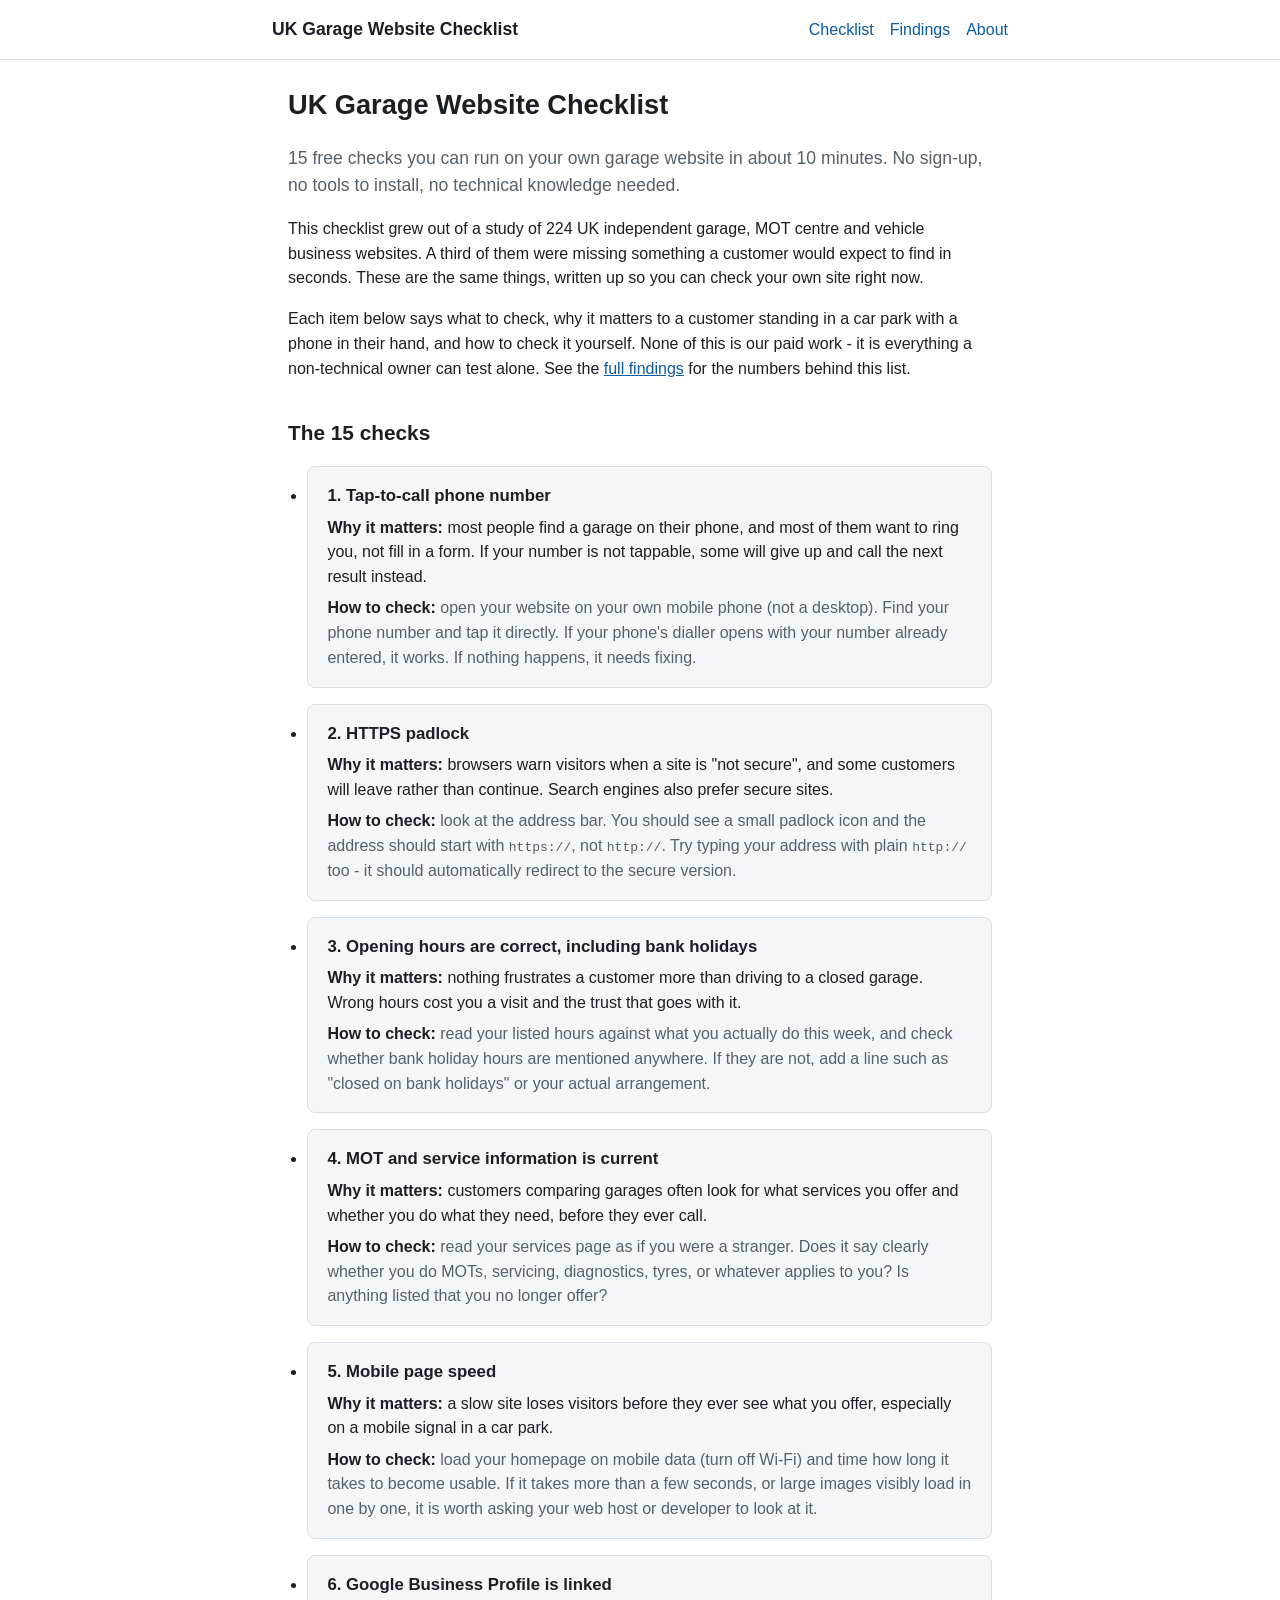
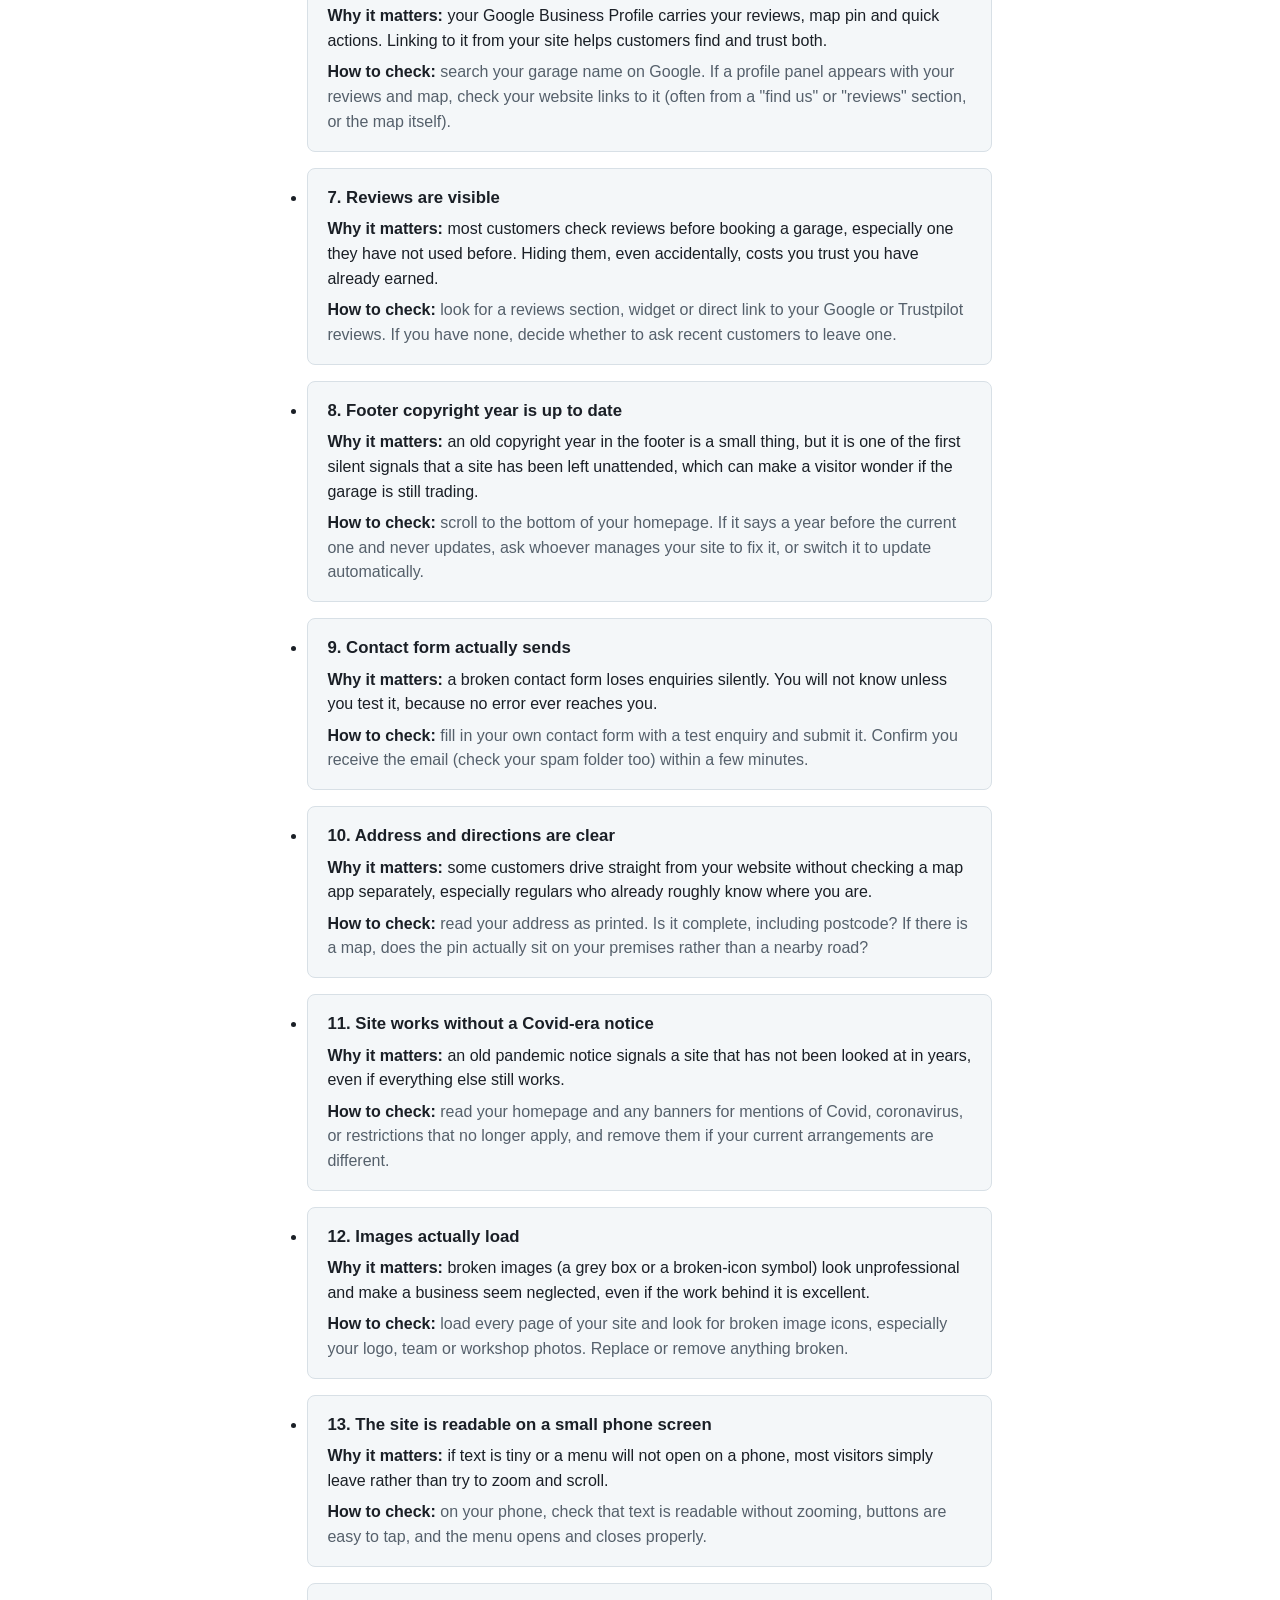
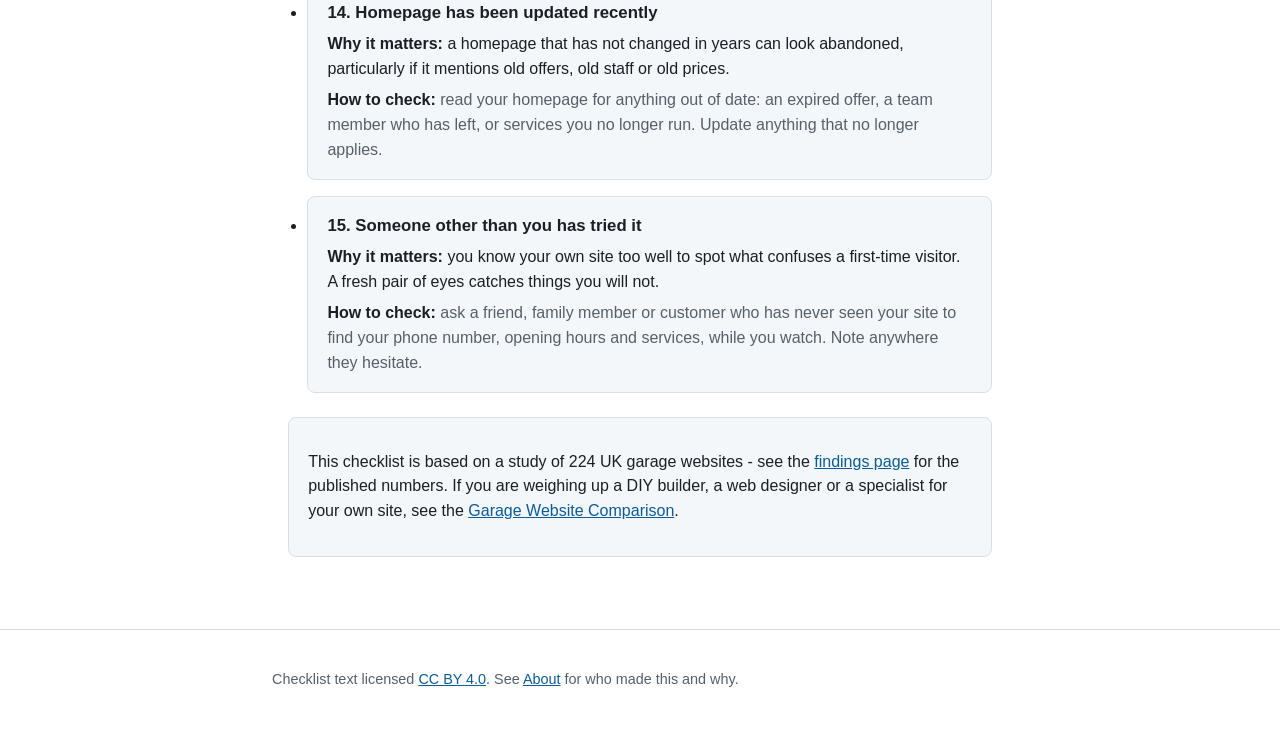
<file: index.html>
<!DOCTYPE html>
<html lang="en-GB">
<head>
<meta charset="UTF-8">
<meta name="viewport" content="width=device-width, initial-scale=1">
<title>UK Garage Website Checklist</title>
<meta name="description" content="A free, 10-minute checklist of 15 things any UK garage or MOT centre owner can check on their own website: tap-to-call, HTTPS, opening hours, prices, mobile speed and more.">
<link rel="canonical" href="https://jeremypowell613-web.github.io/">
<meta property="og:type" content="website">
<meta property="og:title" content="UK Garage Website Checklist">
<meta property="og:description" content="15 free checks a garage owner can run on their own website in about 10 minutes, with why each one matters and how to check it.">
<meta property="og:url" content="https://jeremypowell613-web.github.io/">
<meta name="twitter:card" content="summary">
<link rel="stylesheet" href="style.css">
</head>
<body>
<a class="skip-link" href="#main">Skip to content</a>
<header class="site-header">
  <div class="wrap">
    <a class="site-title" href="/">UK Garage Website Checklist</a>
    <nav class="site-nav" aria-label="Main">
      <ul>
        <li><a href="/">Checklist</a></li>
        <li><a href="/findings.html">Findings</a></li>
        <li><a href="/about.html">About</a></li>
      </ul>
    </nav>
  </div>
</header>

<main id="main">
  <h1>UK Garage Website Checklist</h1>
  <p class="lede">15 free checks you can run on your own garage website in about 10 minutes. No sign-up, no tools to install, no technical knowledge needed.</p>

  <p>This checklist grew out of a study of 224 UK independent garage, MOT centre and vehicle business websites. A third of them were missing something a customer would expect to find in seconds. These are the same things, written up so you can check your own site right now.</p>

  <p>Each item below says what to check, why it matters to a customer standing in a car park with a phone in their hand, and how to check it yourself. None of this is our paid work - it is everything a non-technical owner can test alone. See the <a href="/findings.html">full findings</a> for the numbers behind this list.</p>

  <h2>The 15 checks</h2>

  <ul class="checklist-list">

  <li class="check">
  <h3>1. Tap-to-call phone number</h3>
  <p class="why"><strong>Why it matters:</strong> most people find a garage on their phone, and most of them want to ring you, not fill in a form. If your number is not tappable, some will give up and call the next result instead.</p>
  <p class="how"><strong>How to check:</strong> open your website on your own mobile phone (not a desktop). Find your phone number and tap it directly. If your phone's dialler opens with your number already entered, it works. If nothing happens, it needs fixing.</p>
  </li>

  <li class="check">
  <h3>2. HTTPS padlock</h3>
  <p class="why"><strong>Why it matters:</strong> browsers warn visitors when a site is "not secure", and some customers will leave rather than continue. Search engines also prefer secure sites.</p>
  <p class="how"><strong>How to check:</strong> look at the address bar. You should see a small padlock icon and the address should start with <code>https://</code>, not <code>http://</code>. Try typing your address with plain <code>http://</code> too - it should automatically redirect to the secure version.</p>
  </li>

  <li class="check">
  <h3>3. Opening hours are correct, including bank holidays</h3>
  <p class="why"><strong>Why it matters:</strong> nothing frustrates a customer more than driving to a closed garage. Wrong hours cost you a visit and the trust that goes with it.</p>
  <p class="how"><strong>How to check:</strong> read your listed hours against what you actually do this week, and check whether bank holiday hours are mentioned anywhere. If they are not, add a line such as "closed on bank holidays" or your actual arrangement.</p>
  </li>

  <li class="check">
  <h3>4. MOT and service information is current</h3>
  <p class="why"><strong>Why it matters:</strong> customers comparing garages often look for what services you offer and whether you do what they need, before they ever call.</p>
  <p class="how"><strong>How to check:</strong> read your services page as if you were a stranger. Does it say clearly whether you do MOTs, servicing, diagnostics, tyres, or whatever applies to you? Is anything listed that you no longer offer?</p>
  </li>

  <li class="check">
  <h3>5. Mobile page speed</h3>
  <p class="why"><strong>Why it matters:</strong> a slow site loses visitors before they ever see what you offer, especially on a mobile signal in a car park.</p>
  <p class="how"><strong>How to check:</strong> load your homepage on mobile data (turn off Wi-Fi) and time how long it takes to become usable. If it takes more than a few seconds, or large images visibly load in one by one, it is worth asking your web host or developer to look at it.</p>
  </li>

  <li class="check">
  <h3>6. Google Business Profile is linked</h3>
  <p class="why"><strong>Why it matters:</strong> your Google Business Profile carries your reviews, map pin and quick actions. Linking to it from your site helps customers find and trust both.</p>
  <p class="how"><strong>How to check:</strong> search your garage name on Google. If a profile panel appears with your reviews and map, check your website links to it (often from a "find us" or "reviews" section, or the map itself).</p>
  </li>

  <li class="check">
  <h3>7. Reviews are visible</h3>
  <p class="why"><strong>Why it matters:</strong> most customers check reviews before booking a garage, especially one they have not used before. Hiding them, even accidentally, costs you trust you have already earned.</p>
  <p class="how"><strong>How to check:</strong> look for a reviews section, widget or direct link to your Google or Trustpilot reviews. If you have none, decide whether to ask recent customers to leave one.</p>
  </li>

  <li class="check">
  <h3>8. Footer copyright year is up to date</h3>
  <p class="why"><strong>Why it matters:</strong> an old copyright year in the footer is a small thing, but it is one of the first silent signals that a site has been left unattended, which can make a visitor wonder if the garage is still trading.</p>
  <p class="how"><strong>How to check:</strong> scroll to the bottom of your homepage. If it says a year before the current one and never updates, ask whoever manages your site to fix it, or switch it to update automatically.</p>
  </li>

  <li class="check">
  <h3>9. Contact form actually sends</h3>
  <p class="why"><strong>Why it matters:</strong> a broken contact form loses enquiries silently. You will not know unless you test it, because no error ever reaches you.</p>
  <p class="how"><strong>How to check:</strong> fill in your own contact form with a test enquiry and submit it. Confirm you receive the email (check your spam folder too) within a few minutes.</p>
  </li>

  <li class="check">
  <h3>10. Address and directions are clear</h3>
  <p class="why"><strong>Why it matters:</strong> some customers drive straight from your website without checking a map app separately, especially regulars who already roughly know where you are.</p>
  <p class="how"><strong>How to check:</strong> read your address as printed. Is it complete, including postcode? If there is a map, does the pin actually sit on your premises rather than a nearby road?</p>
  </li>

  <li class="check">
  <h3>11. Site works without a Covid-era notice</h3>
  <p class="why"><strong>Why it matters:</strong> an old pandemic notice signals a site that has not been looked at in years, even if everything else still works.</p>
  <p class="how"><strong>How to check:</strong> read your homepage and any banners for mentions of Covid, coronavirus, or restrictions that no longer apply, and remove them if your current arrangements are different.</p>
  </li>

  <li class="check">
  <h3>12. Images actually load</h3>
  <p class="why"><strong>Why it matters:</strong> broken images (a grey box or a broken-icon symbol) look unprofessional and make a business seem neglected, even if the work behind it is excellent.</p>
  <p class="how"><strong>How to check:</strong> load every page of your site and look for broken image icons, especially your logo, team or workshop photos. Replace or remove anything broken.</p>
  </li>

  <li class="check">
  <h3>13. The site is readable on a small phone screen</h3>
  <p class="why"><strong>Why it matters:</strong> if text is tiny or a menu will not open on a phone, most visitors simply leave rather than try to zoom and scroll.</p>
  <p class="how"><strong>How to check:</strong> on your phone, check that text is readable without zooming, buttons are easy to tap, and the menu opens and closes properly.</p>
  </li>

  <li class="check">
  <h3>14. Homepage has been updated recently</h3>
  <p class="why"><strong>Why it matters:</strong> a homepage that has not changed in years can look abandoned, particularly if it mentions old offers, old staff or old prices.</p>
  <p class="how"><strong>How to check:</strong> read your homepage for anything out of date: an expired offer, a team member who has left, or services you no longer run. Update anything that no longer applies.</p>
  </li>

  <li class="check">
  <h3>15. Someone other than you has tried it</h3>
  <p class="why"><strong>Why it matters:</strong> you know your own site too well to spot what confuses a first-time visitor. A fresh pair of eyes catches things you will not.</p>
  <p class="how"><strong>How to check:</strong> ask a friend, family member or customer who has never seen your site to find your phone number, opening hours and services, while you watch. Note anywhere they hesitate.</p>
  </li>

  </ul>

  <div class="note">
    <p>This checklist is based on a study of 224 UK garage websites - see the <a href="/findings.html">findings page</a> for the published numbers. If you are weighing up a DIY builder, a web designer or a specialist for your own site, see the <a href="https://powellhosts.co.uk/garage-website-comparison">Garage Website Comparison</a>.</p>
  </div>
</main>

<footer class="site-footer">
  <div class="wrap">
    <p>Checklist text licensed <a href="https://creativecommons.org/licenses/by/4.0/">CC BY 4.0</a>. See <a href="/about.html">About</a> for who made this and why.</p>
  </div>
</footer>
</body>
</html>
</file>
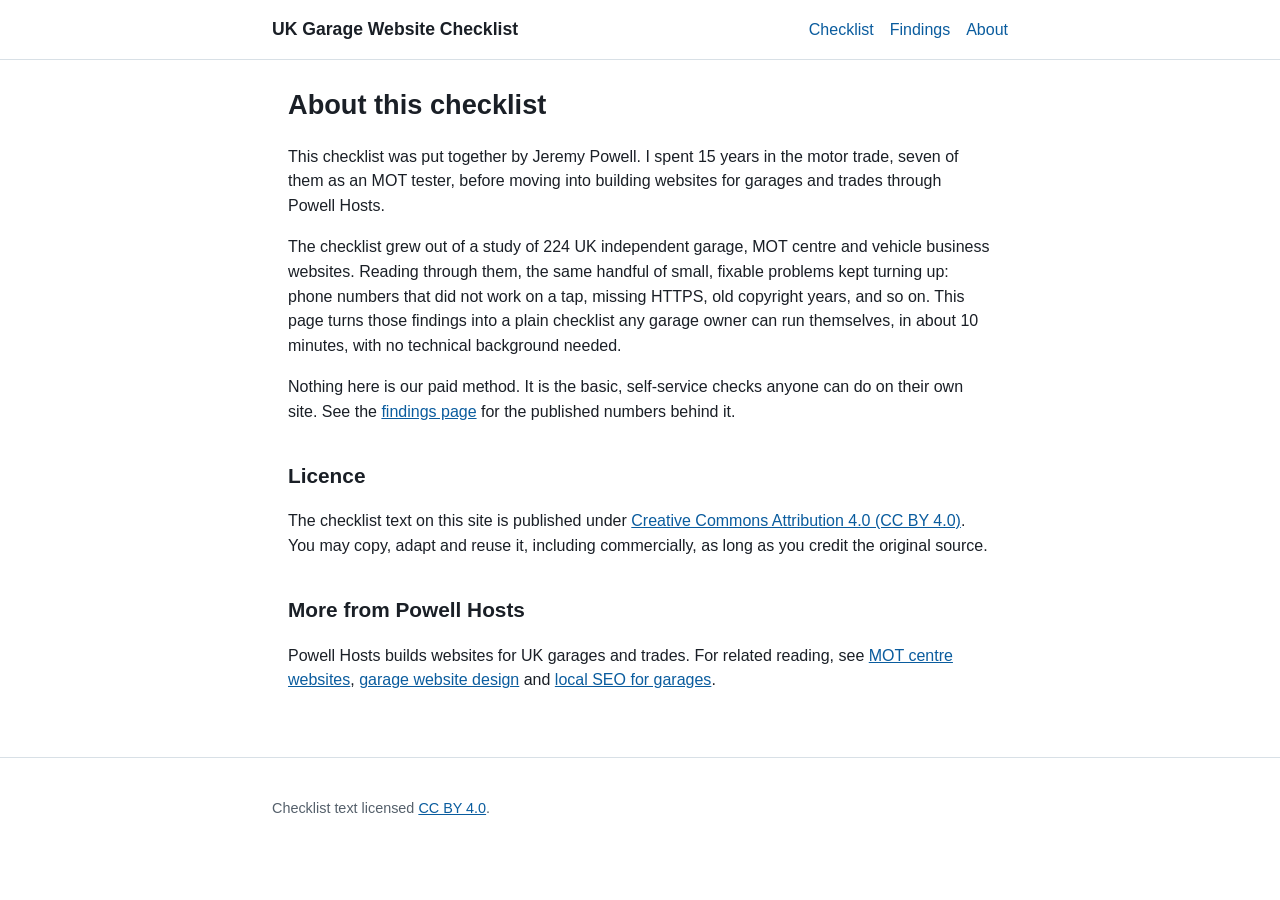
<file: about.html>
<!DOCTYPE html>
<html lang="en-GB">
<head>
<meta charset="UTF-8">
<meta name="viewport" content="width=device-width, initial-scale=1">
<title>About this checklist</title>
<meta name="description" content="Who made the UK Garage Website Checklist and the licence it is published under.">
<link rel="canonical" href="https://jeremypowell613-web.github.io/about.html">
<meta property="og:type" content="website">
<meta property="og:title" content="About the UK Garage Website Checklist">
<meta property="og:description" content="Who made the UK Garage Website Checklist and the licence it is published under.">
<meta property="og:url" content="https://jeremypowell613-web.github.io/about.html">
<meta name="twitter:card" content="summary">
<link rel="stylesheet" href="style.css">
</head>
<body>
<a class="skip-link" href="#main">Skip to content</a>
<header class="site-header">
  <div class="wrap">
    <a class="site-title" href="/">UK Garage Website Checklist</a>
    <nav class="site-nav" aria-label="Main">
      <ul>
        <li><a href="/">Checklist</a></li>
        <li><a href="/findings.html">Findings</a></li>
        <li><a href="/about.html">About</a></li>
      </ul>
    </nav>
  </div>
</header>

<main id="main">
  <h1>About this checklist</h1>

  <p>This checklist was put together by Jeremy Powell. I spent 15 years in the motor trade, seven of them as an MOT tester, before moving into building websites for garages and trades through Powell Hosts.</p>

  <p>The checklist grew out of a study of 224 UK independent garage, MOT centre and vehicle business websites. Reading through them, the same handful of small, fixable problems kept turning up: phone numbers that did not work on a tap, missing HTTPS, old copyright years, and so on. This page turns those findings into a plain checklist any garage owner can run themselves, in about 10 minutes, with no technical background needed.</p>

  <p>Nothing here is our paid method. It is the basic, self-service checks anyone can do on their own site. See the <a href="/findings.html">findings page</a> for the published numbers behind it.</p>

  <h2>Licence</h2>
  <p>The checklist text on this site is published under <a href="https://creativecommons.org/licenses/by/4.0/">Creative Commons Attribution 4.0 (CC BY 4.0)</a>. You may copy, adapt and reuse it, including commercially, as long as you credit the original source.</p>

  <h2>More from Powell Hosts</h2>
  <p>Powell Hosts builds websites for UK garages and trades. For related reading, see <a href="https://powellhosts.co.uk/mot-centre-websites">MOT centre websites</a>, <a href="https://powellhosts.co.uk/garage-website-design">garage website design</a> and <a href="https://powellhosts.co.uk/local-seo-for-garages">local SEO for garages</a>.</p>
</main>

<footer class="site-footer">
  <div class="wrap">
    <p>Checklist text licensed <a href="https://creativecommons.org/licenses/by/4.0/">CC BY 4.0</a>.</p>
  </div>
</footer>
</body>
</html>
</file>
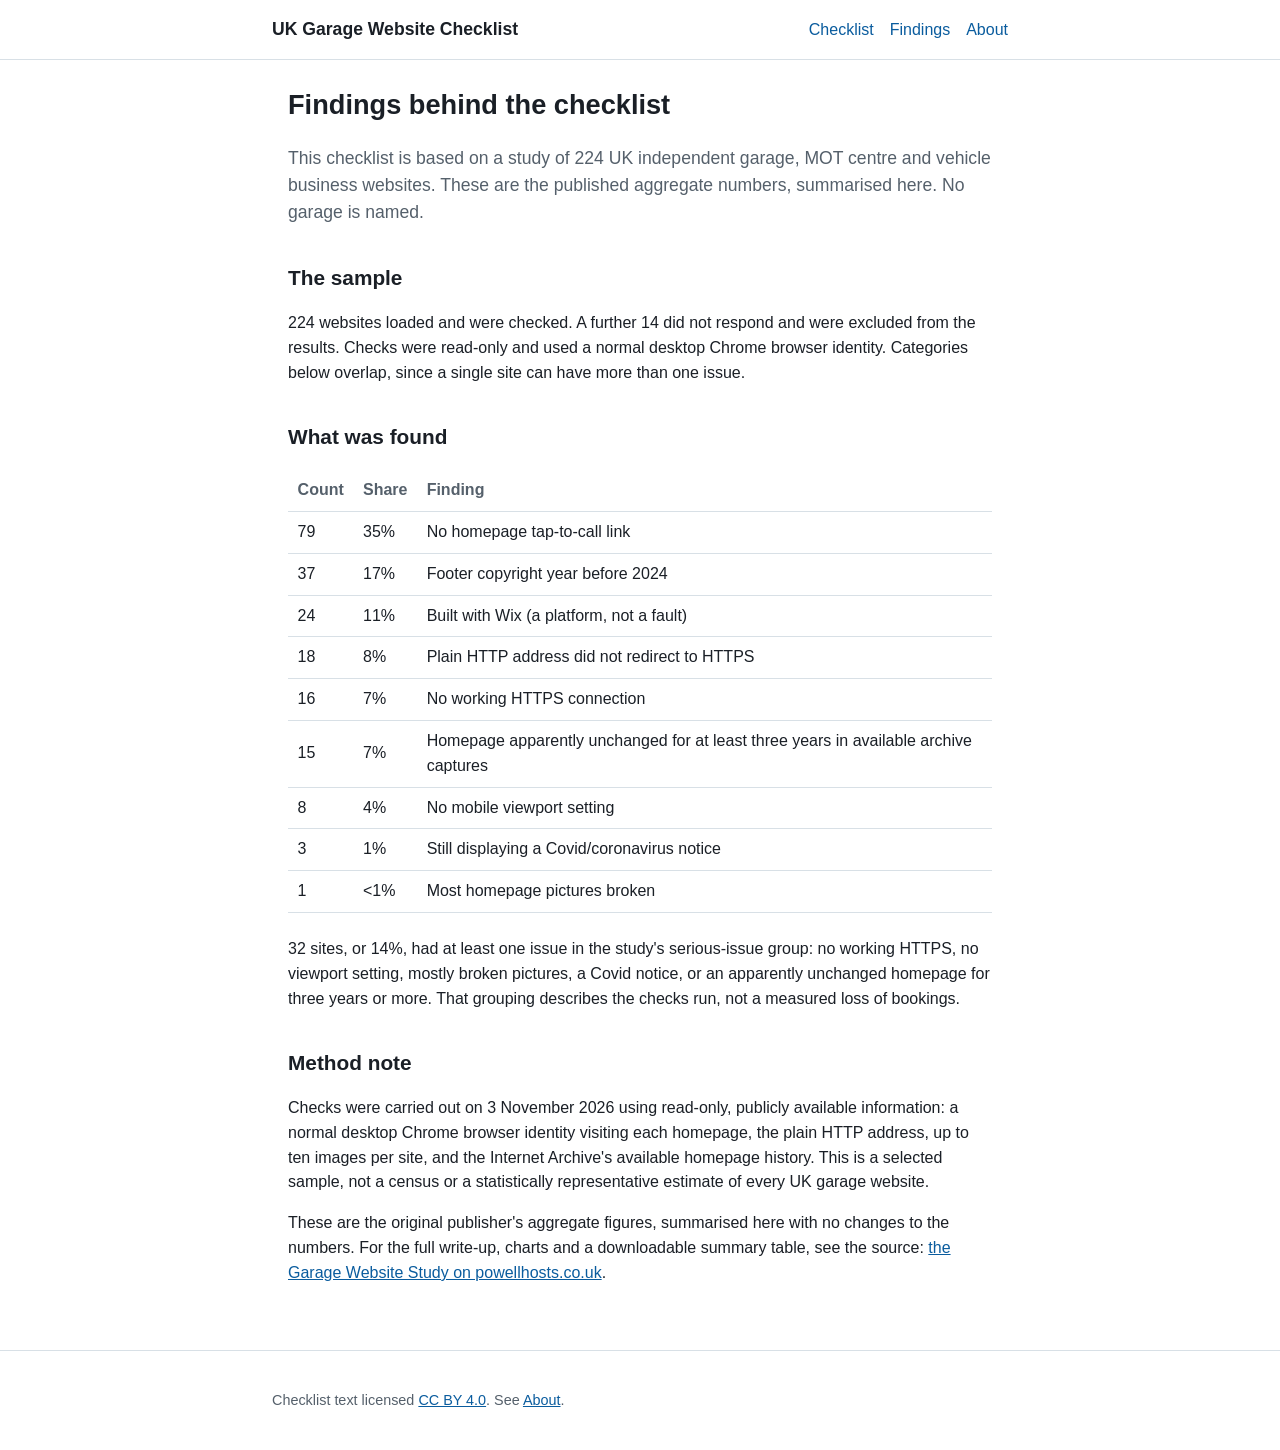
<file: findings.html>
<!DOCTYPE html>
<html lang="en-GB">
<head>
<meta charset="UTF-8">
<meta name="viewport" content="width=device-width, initial-scale=1">
<title>Findings behind the checklist</title>
<meta name="description" content="The published numbers behind the UK Garage Website Checklist: a study of 224 UK independent garage websites, with tap-to-call, HTTPS, copyright date and platform statistics.">
<link rel="canonical" href="https://jeremypowell613-web.github.io/findings.html">
<meta property="og:type" content="website">
<meta property="og:title" content="Findings behind the UK Garage Website Checklist">
<meta property="og:description" content="The published numbers behind the checklist, from a study of 224 UK independent garage websites.">
<meta property="og:url" content="https://jeremypowell613-web.github.io/findings.html">
<meta name="twitter:card" content="summary">
<link rel="stylesheet" href="style.css">
</head>
<body>
<a class="skip-link" href="#main">Skip to content</a>
<header class="site-header">
  <div class="wrap">
    <a class="site-title" href="/">UK Garage Website Checklist</a>
    <nav class="site-nav" aria-label="Main">
      <ul>
        <li><a href="/">Checklist</a></li>
        <li><a href="/findings.html">Findings</a></li>
        <li><a href="/about.html">About</a></li>
      </ul>
    </nav>
  </div>
</header>

<main id="main">
  <h1>Findings behind the checklist</h1>
  <p class="lede">This checklist is based on a study of 224 UK independent garage, MOT centre and vehicle business websites. These are the published aggregate numbers, summarised here. No garage is named.</p>

  <h2>The sample</h2>
  <p>224 websites loaded and were checked. A further 14 did not respond and were excluded from the results. Checks were read-only and used a normal desktop Chrome browser identity. Categories below overlap, since a single site can have more than one issue.</p>

  <h2>What was found</h2>
  <table class="findings">
    <thead>
      <tr><th>Count</th><th>Share</th><th>Finding</th></tr>
    </thead>
    <tbody>
      <tr><td>79</td><td>35%</td><td>No homepage tap-to-call link</td></tr>
      <tr><td>37</td><td>17%</td><td>Footer copyright year before 2024</td></tr>
      <tr><td>24</td><td>11%</td><td>Built with Wix (a platform, not a fault)</td></tr>
      <tr><td>18</td><td>8%</td><td>Plain HTTP address did not redirect to HTTPS</td></tr>
      <tr><td>16</td><td>7%</td><td>No working HTTPS connection</td></tr>
      <tr><td>15</td><td>7%</td><td>Homepage apparently unchanged for at least three years in available archive captures</td></tr>
      <tr><td>8</td><td>4%</td><td>No mobile viewport setting</td></tr>
      <tr><td>3</td><td>1%</td><td>Still displaying a Covid/coronavirus notice</td></tr>
      <tr><td>1</td><td>&lt;1%</td><td>Most homepage pictures broken</td></tr>
    </tbody>
  </table>

  <p>32 sites, or 14%, had at least one issue in the study's serious-issue group: no working HTTPS, no viewport setting, mostly broken pictures, a Covid notice, or an apparently unchanged homepage for three years or more. That grouping describes the checks run, not a measured loss of bookings.</p>

  <h2>Method note</h2>
  <p>Checks were carried out on 3 November 2026 using read-only, publicly available information: a normal desktop Chrome browser identity visiting each homepage, the plain HTTP address, up to ten images per site, and the Internet Archive's available homepage history. This is a selected sample, not a census or a statistically representative estimate of every UK garage website.</p>

  <p>These are the original publisher's aggregate figures, summarised here with no changes to the numbers. For the full write-up, charts and a downloadable summary table, see the source: <a href="https://powellhosts.co.uk/garage-website-study">the Garage Website Study on powellhosts.co.uk</a>.</p>

</main>

<footer class="site-footer">
  <div class="wrap">
    <p>Checklist text licensed <a href="https://creativecommons.org/licenses/by/4.0/">CC BY 4.0</a>. See <a href="/about.html">About</a>.</p>
  </div>
</footer>
</body>
</html>
</file>
<file: style.css>
:root {
  --bg: #ffffff;
  --fg: #1a1f26;
  --muted: #55606b;
  --accent: #0a5c9e;
  --card-bg: #f4f7f9;
  --border: #d8e0e6;
  --max: 46rem;
}

@media (prefers-color-scheme: dark) {
  :root {
    --bg: #14181c;
    --fg: #e8ecef;
    --muted: #a9b3bb;
    --accent: #6cb6ff;
    --card-bg: #1d2328;
    --border: #2b333a;
  }
}

* { box-sizing: border-box; }

html { -webkit-text-size-adjust: 100%; }

body {
  margin: 0;
  background: var(--bg);
  color: var(--fg);
  font-family: -apple-system, BlinkMacSystemFont, "Segoe UI", Roboto, Helvetica, Arial, sans-serif;
  line-height: 1.55;
}

a { color: var(--accent); }
a:hover, a:focus { text-decoration: underline; }

.skip-link {
  position: absolute;
  left: -999px;
  top: 0;
}
.skip-link:focus {
  left: 1rem;
  top: 1rem;
  background: var(--bg);
  padding: 0.5rem 1rem;
  border: 1px solid var(--border);
  z-index: 10;
}

header.site-header {
  border-bottom: 1px solid var(--border);
  padding: 1rem;
}

.site-header .wrap {
  max-width: var(--max);
  margin: 0 auto;
  display: flex;
  justify-content: space-between;
  align-items: baseline;
  flex-wrap: wrap;
  gap: 0.5rem 1rem;
}

.site-title {
  font-weight: 700;
  font-size: 1.1rem;
  text-decoration: none;
  color: var(--fg);
}

nav.site-nav ul {
  list-style: none;
  display: flex;
  gap: 1rem;
  margin: 0;
  padding: 0;
  flex-wrap: wrap;
}

nav.site-nav a { text-decoration: none; }

main {
  max-width: var(--max);
  margin: 0 auto;
  padding: 1.5rem 1rem 3rem;
}

h1 { font-size: 1.7rem; margin-top: 0; }
h2 { font-size: 1.3rem; margin-top: 2.2rem; }
h3 { font-size: 1.05rem; }

p.lede {
  font-size: 1.1rem;
  color: var(--muted);
}

.check {
  border: 1px solid var(--border);
  background: var(--card-bg);
  border-radius: 8px;
  padding: 1rem 1.2rem;
  margin-bottom: 1rem;
}

.check h3 { margin-top: 0; margin-bottom: 0.3rem; }
.check .why { margin: 0.4rem 0; }
.check .how { margin: 0.4rem 0 0; color: var(--muted); }
.check .how strong { color: var(--fg); }

table.findings {
  width: 100%;
  border-collapse: collapse;
  margin: 1rem 0 1.5rem;
}
table.findings th, table.findings td {
  text-align: left;
  padding: 0.5rem 0.6rem;
  border-bottom: 1px solid var(--border);
}
table.findings th { color: var(--muted); font-weight: 600; }

.note {
  background: var(--card-bg);
  border: 1px solid var(--border);
  border-radius: 8px;
  padding: 1rem 1.2rem;
  margin: 1.5rem 0;
}

footer.site-footer {
  border-top: 1px solid var(--border);
  padding: 1.5rem 1rem;
  color: var(--muted);
  font-size: 0.9rem;
}
footer.site-footer .wrap {
  max-width: var(--max);
  margin: 0 auto;
}

ul.checklist-list {
  padding-left: 1.2rem;
}

@media (max-width: 480px) {
  h1 { font-size: 1.4rem; }
  main { padding: 1rem 0.9rem 2.5rem; }
}
</file>
